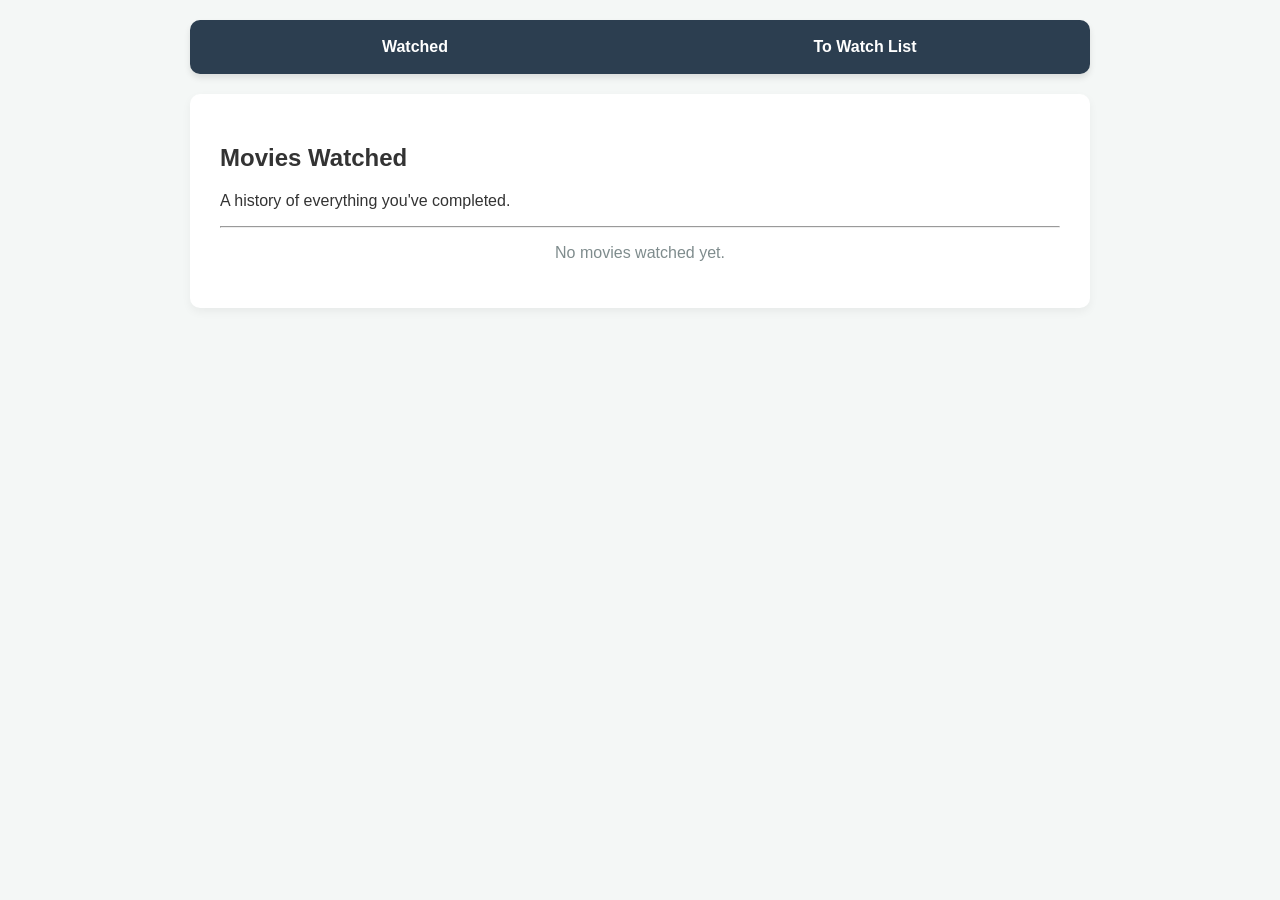
<file: index.html>
<!DOCTYPE html>
<html lang="en">
<head>
    <meta charset="UTF-8">
    <title>Movie Tracker - Home</title>
    <link rel="stylesheet" href="style.css">
</head>
<body>
    <nav>
        <a href="index.html">Watched</a>
        <a href="toWatch.html">To Watch List</a>
    </nav>

    <div class="container">
        <h2>Movies Watched</h2>
        <p>A history of everything you've completed.</p>
        <hr>
        <div id="watched-list"></div>
    </div>

    <script src="script.js"></script>
</body>
</html>
</file>
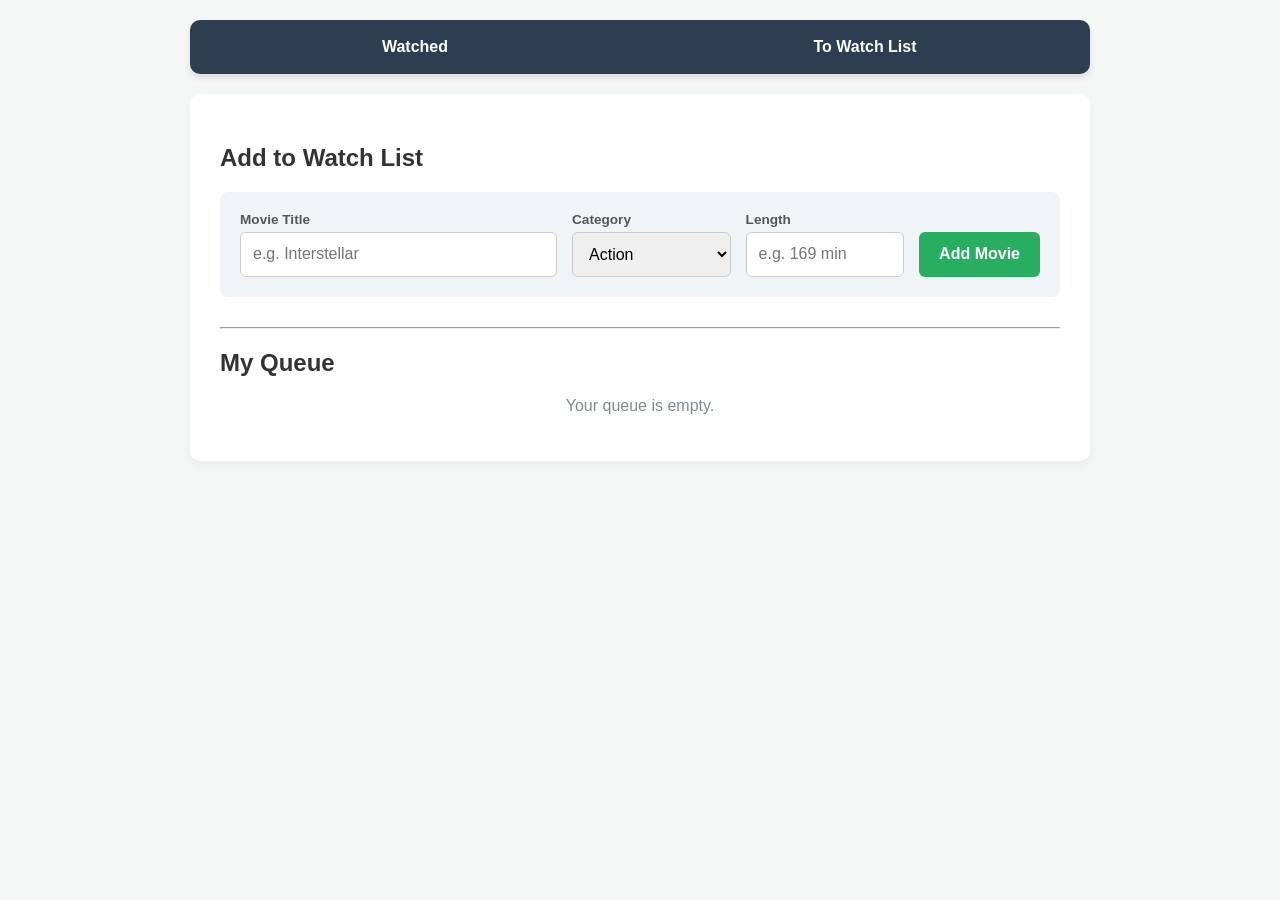
<file: toWatch.html>
<!DOCTYPE html>
<html lang="en">
<head>
    <meta charset="UTF-8">
    <title>Movie Tracker - To Watch</title>
    <link rel="stylesheet" href="style.css">
</head>
<body>
    <nav>
        <a href="index.html">Watched</a>
        <a href="toWatch.html">To Watch List</a>
    </nav>

    <div class="container">
        <h2>Add to Watch List</h2>
        <div class="quick-add-section">
            <div class="inline-form">
                <div>
                    <label>Movie Title</label>
                    <input type="text" id="new-title" placeholder="e.g. Interstellar">
                </div>
                <div>
                    <label>Category</label>
                    <select id="new-category">
                        <option value="Action">Action</option>
                        <option value="Comedy">Comedy</option>
                        <option value="Drama">Drama</option>
                        <option value="Sci-Fi">Sci-Fi</option>
                        <option value="Horror">Horror</option>
                    </select>
                </div>
                <div>
                    <label>Length</label>
                    <input type="text" id="new-length" placeholder="e.g. 169 min">
                </div>
                <button class="btn-add-inline" onclick="addDirectToQueue()">Add Movie</button>
            </div>
        </div>

        <hr>
        <h2>My Queue</h2>
        <div id="category-lists"></div>
    </div>

    <div id="ratingModal" class="modal">
        <div class="modal-content">
            <h3 id="modalMovieTitle">Rate Movie</h3>
            <label>Date Watched</label>
            <input type="date" id="modalDate">
            <label>Rating (0-10)</label>
            <input type="number" id="modalRating" step="0.1" min="0" max="10" value="7.0">
            <div class="modal-buttons">
                <button class="btn-save" onclick="submitFinalRating()">Submit & Move to Home</button>
                <button class="btn-cancel" onclick="closeModal()">Cancel</button>
            </div>
        </div>
    </div>

    <div id="editModal" class="modal">
        <div class="modal-content">
            <h3>Edit Movie Details</h3>
            
            <label>Movie Title</label>
            <input type="text" id="editTitle">
            
            <label>Category</label>
            <select id="editCategory">
                <option value="Action">Action</option>
                <option value="Comedy">Comedy</option>
                <option value="Drama">Drama</option>
                <option value="Sci-Fi">Sci-Fi</option>
                <option value="Horror">Horror</option>
            </select>
            
            <label>Length</label>
            <input type="text" id="editLength">
            
            <div class="modal-buttons">
                <button class="btn-save" onclick="submitEdit()">Update Details</button>
                <button class="btn-cancel" onclick="closeEditModal()">Cancel</button>
            </div>
        </div>
    </div>

    <script src="script.js"></script>
</body>
</html>
</file>
<file: style.css>
:root {
    --primary: #2c3e50;
    --success: #27ae60;
    --warning: #f39c12;
    --danger: #e74c3c;
    --bg: #f4f7f6;
    --white: #ffffff;
    --input-height: 45px;
}

body {
    font-family: 'Segoe UI', Tahoma, Geneva, Verdana, sans-serif;
    background: var(--bg);
    margin: 0;
    padding: 20px;
    color: #333;
}

/* Unified Width Wrapper */
nav,
.container {
    max-width: 900px;
    margin: 0 auto 20px auto;
    box-sizing: border-box;
}

nav {
    background: var(--primary);
    border-radius: 10px;
    display: flex;
    overflow: hidden;
    box-shadow: 0 4px 6px rgba(0, 0, 0, 0.1);
}

nav a {
    flex: 1;
    color: white;
    text-decoration: none;
    font-weight: bold;
    padding: 18px;
    text-align: center;
}

nav a:hover {
    background: rgba(255, 255, 255, 0.1);
}

.container {
    background: var(--white);
    padding: 30px;
    border-radius: 10px;
    box-shadow: 0 4px 10px rgba(0, 0, 0, 0.05);
}

/* --- FORM & ALIGNMENT FIXES --- */
.quick-add-section {
    background: #f1f4f7;
    padding: 20px;
    border-radius: 8px;
    margin-bottom: 30px;
}

.inline-form {
    display: grid;
    grid-template-columns: 2fr 1fr 1fr auto;
    gap: 15px;
    align-items: flex-end;
}

.inline-form div {
    display: flex;
    flex-direction: column;
    min-width: 0;
}

.inline-form label {
    font-size: 0.85rem;
    font-weight: bold;
    margin-bottom: 5px;
    color: #555;
}

input,
select,
.btn-add-inline {
    height: var(--input-height);
    padding: 0 12px;
    border: 1px solid #ccc;
    border-radius: 6px;
    font-size: 1rem;
    box-sizing: border-box;
}

.btn-add-inline {
    background: var(--success);
    color: white;
    border: none;
    font-weight: bold;
    cursor: pointer;
    white-space: nowrap;
    padding: 0 20px;
}

/* --- MOVIE CARDS --- */
.movie-card {
    border-bottom: 1px solid #eee;
    padding: 15px 0;
    display: flex;
    justify-content: space-between;
    align-items: center;
}

.movie-card:last-child {
    border-bottom: none;
}

.movie-info strong {
    display: block;
    font-size: 1.1rem;
}

.movie-info small {
    color: #888;
}

.category-header {
    display: block;
    color: #7f8c8d;
    font-size: 0.8rem;
    font-weight: bold;
    text-transform: uppercase;
    margin: 20px 0 10px;
}

button {
    border: none;
    padding: 10px 15px;
    border-radius: 5px;
    font-weight: bold;
    cursor: pointer;
}

.btn-watch {
    background: var(--success);
    color: white;
}

.btn-edit {
    background: var(--warning);
    color: white;
    margin-left: 5px;
}

.btn-delete {
    background: var(--danger);
    color: white;
    margin-left: 5px;
}

/* --- MODALS --- */
.modal {
    display: none;
    position: fixed;
    z-index: 1000;
    left: 0;
    top: 0;
    width: 100%;
    height: 100%;
    background: rgba(0, 0, 0, 0.5);
    backdrop-filter: blur(3px);
}

.modal-content {
    background: white;
    margin: 10% auto;
    padding: 25px;
    border-radius: 12px;
    width: 90%;
    max-width: 400px;
    text-align: center;
}

.modal-content label {
    display: block;
    text-align: left;
    margin-top: 15px;
    font-weight: bold;
}

.modal-buttons {
    display: flex;
    gap: 10px;
    margin-top: 20px;
}

.btn-save {
    background: var(--success);
    color: white;
    flex: 1;
}

.btn-cancel {
    background: #95a5a6;
    color: white;
    flex: 1;
}

/* --- MOBILE RESPONSIVE --- */
@media (max-width: 800px) {
    .inline-form {
        grid-template-columns: 1fr 1fr;
    }

    .btn-add-inline {
        grid-column: span 2;
    }
}

@media (max-width: 500px) {
    .inline-form {
        grid-template-columns: 1fr;
    }

    .btn-add-inline {
        grid-column: span 1;
    }

    .movie-card {
        flex-direction: column;
        align-items: flex-start;
        gap: 10px;
    }

    .movie-card div {
        width: 100%;
        display: flex;
        justify-content: space-between;
    }
}
</file>
